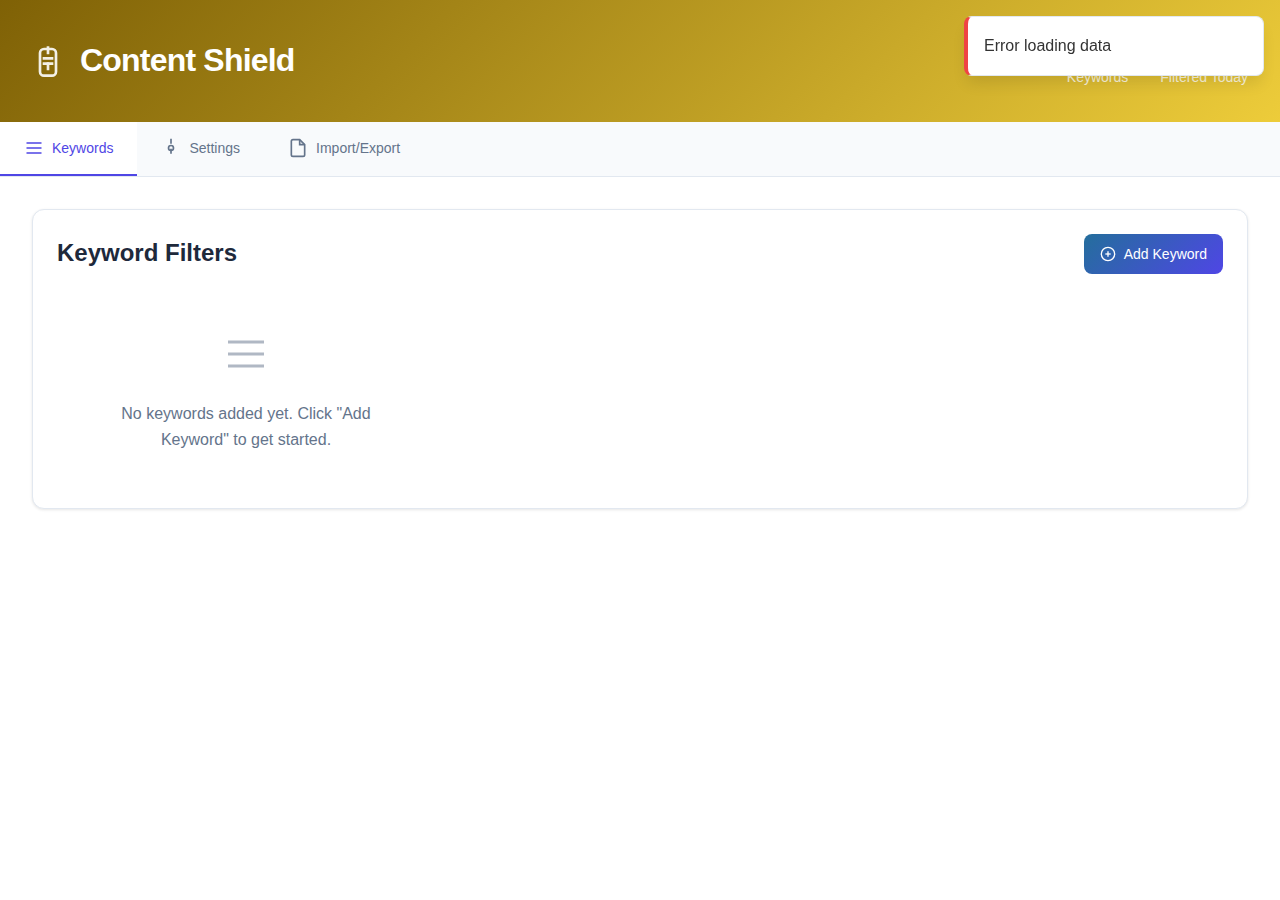
<file: options.html>
<!DOCTYPE html>
<html lang="en">
  <head>
    <meta charset="UTF-8" />
    <meta name="viewport" content="width=device-width, initial-scale=1.0" />
    <title>Content Shield - Options</title>
    <link rel="stylesheet" href="options.css" />
  </head>
  <body>
    <div class="container">
      <!-- Header -->
      <header class="header">
        <div class="header-content">
          <div class="logo">
            <svg
              width="32"
              height="32"
              viewBox="0 0 24 24"
              fill="none"
              stroke="currentColor"
              stroke-width="2"
            >
              <path
                d="M12 1v6m0 6v6m6-13a3 3 0 0 0-3-3H9a3 3 0 0 0-3 3v14a3 3 0 0 0 3 3h6a3 3 0 0 0 3-3V6Z"
              />
              <path d="M8 10h8M8 14h8" />
            </svg>
            <h1>Content Shield</h1>
          </div>
          <div class="header-stats">
            <div class="stat">
              <span class="stat-number" id="totalKeywords">0</span>
              <span class="stat-label">Keywords</span>
            </div>
            <div class="stat">
              <span class="stat-number" id="filteredToday">0</span>
              <span class="stat-label">Filtered Today</span>
            </div>
          </div>
        </div>
      </header>

      <!-- Navigation -->
      <nav class="nav">
        <button class="nav-item active" data-tab="keywords">
          <svg
            width="20"
            height="20"
            viewBox="0 0 24 24"
            fill="none"
            stroke="currentColor"
            stroke-width="2"
          >
            <path d="M3 6h18M3 12h18M3 18h18" />
          </svg>
          Keywords
        </button>
        <button class="nav-item" data-tab="settings">
          <svg
            width="20"
            height="20"
            viewBox="0 0 24 24"
            fill="none"
            stroke="currentColor"
            stroke-width="2"
          >
            <circle cx="12" cy="12" r="3" />
            <path d="M12 1v6m0 6v6" />
          </svg>
          Settings
        </button>
        <button class="nav-item" data-tab="import-export">
          <svg
            width="20"
            height="20"
            viewBox="0 0 24 24"
            fill="none"
            stroke="currentColor"
            stroke-width="2"
          >
            <path
              d="M14 2H6a2 2 0 0 0-2 2v16a2 2 0 0 0 2 2h12a2 2 0 0 0 2-2V8z"
            />
            <polyline points="14,2 14,8 20,8" />
          </svg>
          Import/Export
        </button>
      </nav>

      <!-- Main Content -->
      <main class="main">
        <!-- Keywords Tab -->
        <div class="tab-content active" id="keywords-tab">
          <div class="section">
            <div class="section-header">
              <h2>Keyword Filters</h2>
              <button class="btn btn-primary" id="addKeywordBtn">
                <svg
                  width="16"
                  height="16"
                  viewBox="0 0 24 24"
                  fill="none"
                  stroke="currentColor"
                  stroke-width="2"
                >
                  <circle cx="12" cy="12" r="10" />
                  <line x1="12" y1="8" x2="12" y2="16" />
                  <line x1="8" y1="12" x2="16" y2="12" />
                </svg>
                Add Keyword
              </button>
            </div>

            <div class="keywords-list" id="keywordsList">
              <!-- Keywords will be populated here -->
            </div>
          </div>
        </div>

        <!-- Settings Tab -->
        <div class="tab-content" id="settings-tab">
          <div class="section">
            <h2 style="margin-bottom: 8px">General Settings</h2>

            <div class="setting-group">
              <label class="setting-label">
                <span style="font-size: 16px">Default Filter Action</span>
                <select id="defaultAction" class="select">
                  <option value="hide">Hide Content</option>
                  <option value="blur">Blur Content</option>
                  <option value="flag">Flag Content</option>
                </select>
              </label>
            </div>

            <div class="setting-group">
              <label class="setting-label">
                <span style="font-size: 16px">Filter Sensitivity</span>
                <select id="sensitivity" class="select">
                  <option value="low">Low (Exact matches only)</option>
                  <option value="medium">Medium (Partial matches)</option>
                  <option value="high">High (Similar words)</option>
                </select>
              </label>
            </div>

            <div class="setting-group">
              <label class="setting-checkbox">
                <input type="checkbox" id="showStats" />
                <span class="checkmark"></span>
                Show filtering statistics
              </label>
            </div>

            <div class="setting-group">
              <label class="setting-checkbox">
                <input type="checkbox" id="enableNotifications" />
                <span class="checkmark"></span>
                Show notifications when content is filtered
              </label>
            </div>
          </div>

          <div class="section">
            <h2 style="margin-bottom: 10px">Enabled Websites</h2>
            <div class="website-toggles">
              <label class="setting-checkbox">
                <input type="checkbox" id="enableAll" checked />
                <span class="checkmark"></span>
                Enable on all websites
              </label>
              <label class="setting-checkbox">
                <input type="checkbox" id="enableYoutube" checked />
                <span class="checkmark"></span>
                YouTube
              </label>
              <label class="setting-checkbox">
                <input type="checkbox" id="enableTwitter" checked />
                <span class="checkmark"></span>
                Twitter/X
              </label>
              <label class="setting-checkbox">
                <input type="checkbox" id="enableReddit" checked />
                <span class="checkmark"></span>
                Reddit
              </label>
              <label class="setting-checkbox">
                <input type="checkbox" id="enableGoogle" checked />
                <span class="checkmark"></span>
                Google Search
              </label>
              <label class="setting-checkbox">
                <input type="checkbox" id="enableNews" checked />
                <span class="checkmark"></span>
                News Websites
              </label>
            </div>
          </div>
        </div>

        <!-- Import/Export Tab -->
        <div class="tab-content" id="import-export-tab">
          <div class="section">
            <h2 style="margin-bottom: 12px">Import & Export</h2>

            <div class="import-export-actions">
              <div class="action-card">
                <h3>Export Keywords</h3>
                <p>
                  Download your keyword list as a JSON file for backup or
                  sharing.
                </p>
                <button class="btn btn-secondary" id="exportBtn">
                  <svg
                    width="16"
                    height="16"
                    viewBox="0 0 24 24"
                    fill="none"
                    stroke="currentColor"
                    stroke-width="2"
                  >
                    <path d="M21 15v4a2 2 0 0 1-2 2H5a2 2 0 0 1-2-2v-4" />
                    <polyline points="7,10 12,15 17,10" />
                    <line x1="12" y1="15" x2="12" y2="3" />
                  </svg>
                  Export Keywords
                </button>
              </div>

              <div class="action-card">
                <h3>Import Keywords</h3>
                <p>
                  Upload a JSON file to import keywords from a backup or another
                  device.
                </p>
                <input
                  type="file"
                  id="importFile"
                  accept=".json"
                  style="display: none"
                />
                <button class="btn btn-secondary" id="importBtn">
                  <svg
                    width="16"
                    height="16"
                    viewBox="0 0 24 24"
                    fill="none"
                    stroke="currentColor"
                    stroke-width="2"
                  >
                    <path d="M21 15v4a2 2 0 0 1-2 2H5a2 2 0 0 1-2-2v-4" />
                    <polyline points="17,8 12,3 7,8" />
                    <line x1="12" y1="3" x2="12" y2="15" />
                  </svg>
                  Import Keywords
                </button>
              </div>

              <div class="action-card">
                <h3>Reset All Data</h3>
                <p>
                  Clear all keywords and settings. This action cannot be undone.
                </p>
                <button class="btn btn-danger" id="resetBtn">
                  <svg
                    width="16"
                    height="16"
                    viewBox="0 0 24 24"
                    fill="none"
                    stroke="currentColor"
                    stroke-width="2"
                  >
                    <polyline points="3,6 5,6 21,6" />
                    <path d="M19 6v14a2 2 0 0 1-2 2H7a2 2 0 0 1-2-2V6" />
                    <path d="M8 6V4a2 2 0 0 1 2-2h4a2 2 0 0 1 2 2v2" />
                  </svg>
                  Reset All Data
                </button>
              </div>
            </div>
          </div>
        </div>
      </main>

      <!-- Add/Edit Keyword Modal -->
      <div class="modal-overlay" id="keywordModal">
        <div class="modal">
          <div class="modal-header">
            <h3 id="modalTitle">Add Keyword</h3>
            <button class="modal-close" id="closeModal">
              <svg
                width="20"
                height="20"
                viewBox="0 0 24 24"
                fill="none"
                stroke="currentColor"
                stroke-width="2"
              >
                <line x1="18" y1="6" x2="6" y2="18" />
                <line x1="6" y1="6" x2="18" y2="18" />
              </svg>
            </button>
          </div>

          <div class="modal-body">
            <div class="form-group">
              <label for="keywordInput" style="font-size: 14px"
                >Keyword or phrase</label
              >
              <input
                type="text"
                id="keywordInput"
                placeholder="Enter keyword to filter..."
              />
            </div>

            <div class="form-group">
              <label for="categoryInput" style="font-size: 14px"
                >Category</label
              >
              <input
                type="text"
                id="categoryInput"
                placeholder="e.g., Politics, Sports, Adult Content"
              />
            </div>

            <div class="form-group">
              <label for="actionSelect" style="font-size: 14px"
                >Filter Action</label
              >
              <select id="actionSelect" class="select">
                <option value="hide">Hide Content</option>
                <option value="blur">Blur Content</option>
                <option value="flag">Flag Content</option>
              </select>
            </div>

            <div class="form-group">
              <label class="setting-checkbox">
                <input type="checkbox" id="enabledInput" checked />
                <span class="checkmark"></span>
                <span>Enable this filter</span>
              </label>
            </div>
          </div>

          <div class="modal-footer">
            <button class="btn btn-secondary" id="cancelBtn">Cancel</button>
            <button class="btn btn-primary" id="saveBtn">Save Keyword</button>
          </div>
        </div>
      </div>

      <!-- Toast Notifications -->
      <div class="toast-container" id="toastContainer"></div>
    </div>

    <script src="options.js"></script>
  </body>
</html>
</file>
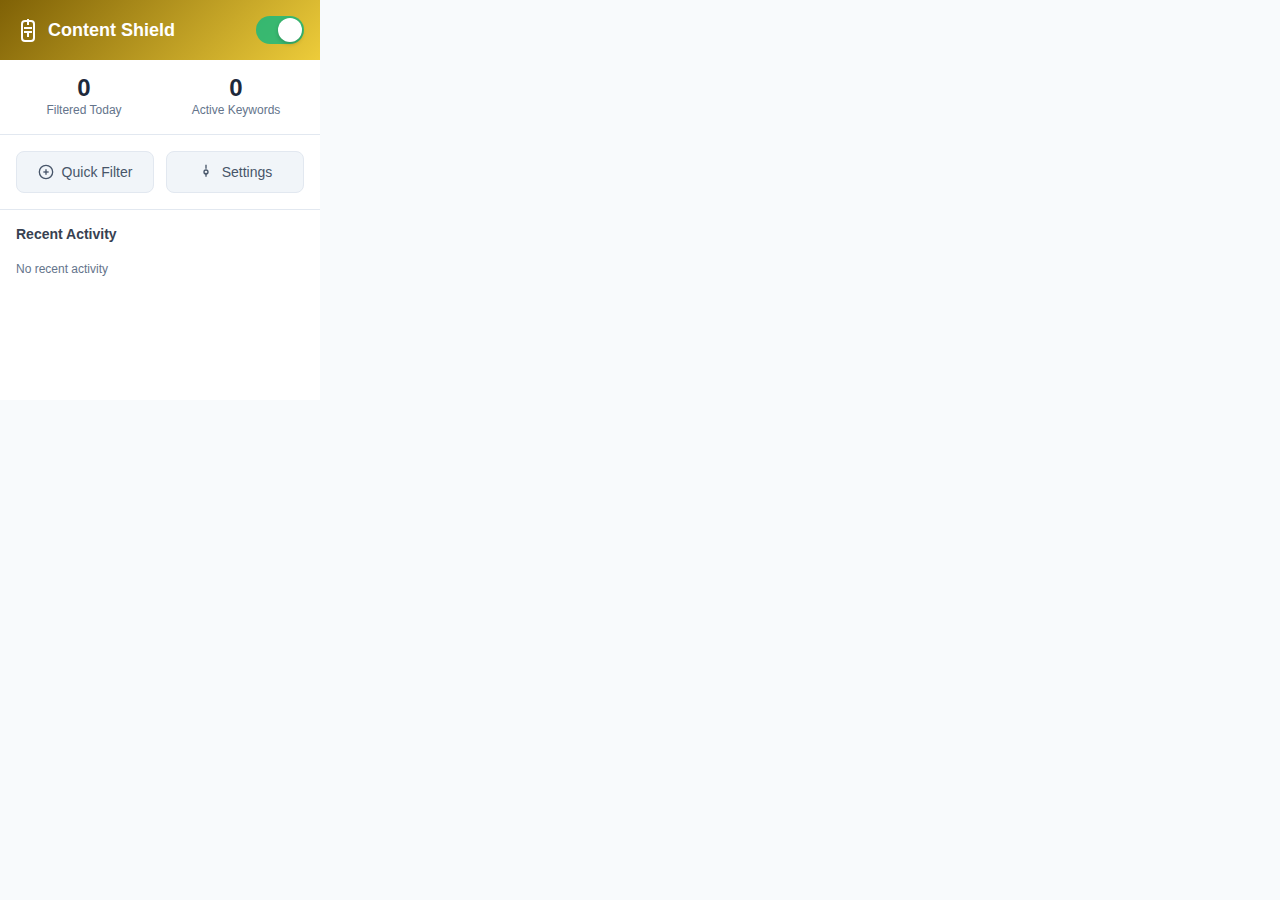
<file: popup.html>
<!DOCTYPE html>
<html lang="en">
  <head>
    <meta charset="UTF-8" />
    <meta name="viewport" content="width=device-width, initial-scale=1.0" />
    <title>Content Shield</title>
    <link rel="stylesheet" href="popup.css" />
  </head>
  <body>
    <div class="popup">
      <div class="header">
        <div class="logo">
          <svg
            width="24"
            height="24"
            viewBox="0 0 24 24"
            fill="none"
            stroke="currentColor"
            stroke-width="2"
          >
            <path
              d="M12 1v6m0 6v6m6-13a3 3 0 0 0-3-3H9a3 3 0 0 0-3 3v14a3 3 0 0 0 3 3h6a3 3 0 0 0 3-3V6Z"
            />
            <path d="M8 10h8M8 14h8" />
          </svg>
          <h1>Content Shield</h1>
        </div>
        <button class="toggle-btn" id="masterToggle">
          <span class="toggle-slider"></span>
        </button>
      </div>

      <div class="stats">
        <div class="stat-item">
          <span class="stat-number" id="filteredCount">0</span>
          <span class="stat-label">Filtered Today</span>
        </div>
        <div class="stat-item">
          <span class="stat-number" id="keywordCount">0</span>
          <span class="stat-label">Active Keywords</span>
        </div>
      </div>

      <div class="quick-actions">
        <button class="action-btn" id="addQuickFilter">
          <svg
            width="16"
            height="16"
            viewBox="0 0 24 24"
            fill="none"
            stroke="currentColor"
            stroke-width="2"
          >
            <circle cx="12" cy="12" r="10" />
            <line x1="12" y1="8" x2="12" y2="16" />
            <line x1="8" y1="12" x2="16" y2="12" />
          </svg>
          Quick Filter
        </button>
        <button class="action-btn" id="openOptions">
          <svg
            width="16"
            height="16"
            viewBox="0 0 24 24"
            fill="none"
            stroke="currentColor"
            stroke-width="2"
          >
            <circle cx="12" cy="12" r="3" />
            <path d="M12 1v6m0 6v6" />
          </svg>
          Settings
        </button>
      </div>

      <div class="recent-activity">
        <h3>Recent Activity</h3>
        <div class="activity-list" id="activityList">
          <div class="activity-item">
            <span class="activity-text">No recent activity</span>
          </div>
        </div>
      </div>

      <!-- Quick Filter Modal -->
      <div class="modal-overlay" id="quickFilterModal">
        <div class="modal">
          <div class="modal-header">
            <h3>Add Quick Filter</h3>
            <button class="modal-close" id="closeQuickModal">×</button>
          </div>
          <div class="modal-body">
            <input
              type="text"
              id="quickKeyword"
              placeholder="Enter keyword to filter..."
            />
            <select id="quickAction">
              <option value="blur">Blur Content</option>
              <option value="hide">Hide Content</option>
              <option value="flag">Flag Content</option>
            </select>
          </div>
          <div class="modal-footer">
            <button class="btn btn-secondary" id="cancelQuick">Cancel</button>
            <button class="btn btn-primary" id="saveQuick">Add Filter</button>
          </div>
        </div>
      </div>
    </div>

    <script src="popup.js"></script>
  </body>
</html>
</file>
<file: options.css>
/* Content Guardian Options Page Styles */

* {
  margin: 0;
  padding: 0;
  box-sizing: border-box;
}

body {
  font-family: -apple-system, BlinkMacSystemFont, "Segoe UI", "Roboto",
    "Cantarell", sans-serif;
  min-height: 100vh;
  color: #333;
  line-height: 1.6;
}

.container {
  margin: 0 auto;
  min-height: 100vh;
  background: white;
  box-shadow: 0 0 50px rgba(0, 0, 0, 0.1);
}

/* Header */
.header {
  background: linear-gradient(135deg, #7f6106 0%, #edcc3a 100%);
  color: white;
  padding: 2rem;
}

.header-content {
  display: flex;
  justify-content: space-between;
  align-items: center;
  flex-wrap: wrap;
  gap: 1rem;
}

.logo {
  display: flex;
  align-items: center;
  gap: 1rem;
}

.logo svg {
  opacity: 0.9;
}

.logo h1 {
  font-size: 2rem;
  font-weight: 700;
  letter-spacing: -0.025em;
}

.header-stats {
  display: flex;
  gap: 2rem;
}

.stat {
  text-align: center;
}

.stat-number {
  display: block;
  font-size: 2rem;
  font-weight: 700;
  line-height: 1;
}

.stat-label {
  font-size: 0.875rem;
  opacity: 0.8;
}

/* Navigation */
.nav {
  display: flex;
  background: #f8fafc;
  border-bottom: 1px solid #e2e8f0;
  overflow-x: auto;
}

.nav-item {
  display: flex;
  align-items: center;
  gap: 0.5rem;
  padding: 1rem 1.5rem;
  background: none;
  border: none;
  cursor: pointer;
  font-size: 0.875rem;
  font-weight: 500;
  color: #64748b;
  transition: all 0.2s ease;
  border-bottom: 2px solid transparent;
  white-space: nowrap;
}

.nav-item:hover {
  background: #e2e8f0;
  color: #475569;
}

.nav-item.active {
  color: #4f46e5;
  border-bottom-color: #4f46e5;
  background: white;
}

/* Main Content */
.main {
  padding: 2rem;
}

.tab-content {
  display: none;
}

.tab-content.active {
  display: block;
}

.section {
  background: white;
  border-radius: 12px;
  padding: 1.5rem;
  margin-bottom: 1.5rem;
  box-shadow: 0 1px 3px rgba(0, 0, 0, 0.1);
  border: 1px solid #e2e8f0;
}

.section-header {
  display: flex;
  justify-content: space-between;
  align-items: center;
  margin-bottom: 1.5rem;
  flex-wrap: wrap;
  gap: 1rem;
}

.section h2 {
  font-size: 1.5rem;
  font-weight: 600;
  color: #1e293b;
}

/* Buttons */
.btn {
  display: inline-flex;
  align-items: center;
  gap: 0.5rem;
  padding: 0.75rem 1rem;
  border: none;
  border-radius: 8px;
  font-size: 0.875rem;
  font-weight: 500;
  cursor: pointer;
  transition: all 0.2s ease;
  text-decoration: none;
}

.btn-primary {
  background: linear-gradient(135deg, #246e9c 0%, #4f46e5 100%);
  color: white;
}

.btn-primary:hover {
  transform: translateY(-1px);
  box-shadow: 0 4px 12px rgba(79, 70, 229, 0.4);
}

.btn-secondary {
  background: #f1f5f9;
  color: #475569;
  border: 1px solid #e2e8f0;
}

.btn-secondary:hover {
  background: #e2e8f0;
}

.btn-danger {
  background: #ef4444;
  color: white;
}

.btn-danger:hover {
  background: #dc2626;
  transform: translateY(-1px);
}

/* Keywords List */
.keywords-list {
  display: grid;
  gap: 1rem;
  grid-template-columns: repeat(auto-fill, minmax(300px, 1fr));
}

.keyword-card {
  background: #f8fafc;
  border: 1px solid #e2e8f0;
  border-radius: 8px;
  padding: 1rem;
  transition: all 0.2s ease;
}

.keyword-card:hover {
  border-color: #4f46e5;
  transform: translateY(-1px);
  box-shadow: 0 4px 12px rgba(0, 0, 0, 0.1);
}

.keyword-header {
  display: flex;
  justify-content: space-between;
  align-items: flex-start;
  margin-bottom: 0.5rem;
}

.keyword-text {
  font-weight: 600;
  color: #1e293b;
  word-break: break-word;
}

.keyword-actions {
  display: flex;
  gap: 0.25rem;
  flex-shrink: 0;
}

.btn-icon {
  padding: 0.25rem;
  background: none;
  border: none;
  border-radius: 4px;
  cursor: pointer;
  color: #64748b;
  transition: all 0.2s ease;
}

.btn-icon:hover {
  background: #e2e8f0;
  color: #475569;
}

.keyword-meta {
  display: flex;
  justify-content: space-between;
  align-items: center;
  font-size: 0.75rem;
  color: #64748b;
}

.keyword-category {
  background: #e0e7ff;
  color: #3730a3;
  padding: 0.25rem 0.5rem;
  border-radius: 4px;
  font-weight: 500;
}

.action-badge {
  padding: 0.25rem 0.5rem;
  border-radius: 4px;
  font-weight: 500;
  text-transform: capitalize;
}

.action-hide {
  background: #fee2e2;
  color: #991b1b;
}

.action-blur {
  background: #fef3c7;
  color: #92400e;
}

.action-flag {
  background: #dbeafe;
  color: #1e40af;
}

.keyword-toggle {
  position: relative;
  width: 44px;
  height: 24px;
  background: #e2e8f0;
  border-radius: 12px;
  cursor: pointer;
  transition: background 0.2s ease;
}

.keyword-toggle.active {
  background: #4f46e5;
}

.keyword-toggle::after {
  content: "";
  position: absolute;
  top: 2px;
  left: 2px;
  width: 20px;
  height: 20px;
  background: white;
  border-radius: 50%;
  transition: transform 0.2s ease;
  box-shadow: 0 1px 3px rgba(0, 0, 0, 0.2);
}

.keyword-toggle.active::after {
  transform: translateX(20px);
}

/* Settings */
.setting-group {
  margin-bottom: 1.5rem;
}

.setting-label {
  display: flex;
  justify-content: space-between;
  align-items: center;
  font-weight: 500;
  color: #374151;
}

.select {
  padding: 0.5rem;
  border: 1px solid #d1d5db;
  border-radius: 6px;
  background: white;
  font-size: 0.875rem;
  min-width: 180px;
}

.setting-checkbox {
  display: flex;
  align-items: center;
  gap: 0.75rem;
  cursor: pointer;
  margin-bottom: 0.75rem;
}

.setting-checkbox input[type="checkbox"] {
  display: none;
}

.checkmark {
  width: 20px;
  height: 20px;
  background-color: white; /* Background of the box itself */
  border: 1px solid black;
  border-radius: 4px;
  margin-right: 10px;
  display: inline-block;
  position: relative;
  transition: background-color 0.2s ease, border-color 0.2s ease;
  flex-shrink: 0;
}

.setting-checkbox input[type="checkbox"]:checked + .checkmark {
  background: #4f46e5;
  border-color: #4f46e5;
}

.setting-checkbox input[type="checkbox"]:checked + .checkmark::after {
  content: "";
  position: absolute;
  left: 6px;
  top: 2px;
  width: 4px;
  height: 8px;
  border: solid white;
  border-width: 0 2px 2px 0;
  transform: rotate(45deg);
}

.website-toggles {
  display: grid;
  grid-template-columns: repeat(auto-fit, minmax(200px, 1fr));
  gap: 1rem;
}

/* Import/Export */
.import-export-actions {
  display: grid;
  gap: 1.5rem;
  grid-template-columns: repeat(auto-fit, minmax(300px, 1fr));
}

.action-card {
  background: #f8fafc;
  border: 1px solid #e2e8f0;
  border-radius: 8px;
  padding: 1.5rem;
}

.action-card h3 {
  font-size: 1.125rem;
  font-weight: 600;
  color: #1e293b;
  margin-bottom: 0.5rem;
}

.action-card p {
  color: #64748b;
  margin-bottom: 1rem;
  font-size: 0.875rem;
}

/* Modal */
.modal-overlay {
  position: fixed;
  top: 0;
  left: 0;
  right: 0;
  bottom: 0;
  background: rgba(0, 0, 0, 0.5);
  display: none;
  align-items: center;
  justify-content: center;
  z-index: 1000;
  padding: 1rem;
}

.modal-overlay.active {
  display: flex;
}

.modal {
  background: white;
  border-radius: 12px;
  width: 100%;
  max-width: 500px;
  max-height: 90vh;
  overflow-y: auto;
  box-shadow: 0 20px 25px -5px rgba(0, 0, 0, 0.1);
}

.modal-header {
  display: flex;
  justify-content: space-between;
  align-items: center;
  padding: 1.5rem;
  border-bottom: 1px solid #e2e8f0;
}

.modal-header h3 {
  font-size: 1.25rem;
  font-weight: 600;
  color: #1e293b;
}

.modal-close {
  background: none;
  border: none;
  cursor: pointer;
  color: #64748b;
  padding: 0.25rem;
  border-radius: 4px;
  transition: all 0.2s ease;
}

.modal-close:hover {
  background: #f1f5f9;
  color: #475569;
}

.modal-body {
  padding: 1.5rem;
}

.modal-footer {
  display: flex;
  justify-content: flex-end;
  gap: 0.75rem;
  padding: 1.5rem;
  border-top: 1px solid #e2e8f0;
}

.form-group {
  margin-bottom: 1.5rem;
}

.form-group label {
  display: block;
  font-weight: 500;
  color: #374151;
  margin-bottom: 0.5rem;
}

.form-group input,
.form-group select {
  width: 100%;
  padding: 0.75rem;
  border: 1px solid #d1d5db;
  border-radius: 6px;
  font-size: 0.875rem;
  transition: border-color 0.2s ease;
}

.form-group input:focus,
.form-group select:focus {
  outline: none;
  border-color: #4f46e5;
  box-shadow: 0 0 0 3px rgba(79, 70, 229, 0.1);
}

/* Toast Notifications */
.toast-container {
  position: fixed;
  top: 1rem;
  right: 1rem;
  z-index: 2000;
  display: flex;
  flex-direction: column;
  gap: 0.5rem;
}

.toast {
  background: white;
  border-radius: 8px;
  padding: 1rem;
  box-shadow: 0 10px 15px -3px rgba(0, 0, 0, 0.1);
  border: 1px solid #e2e8f0;
  min-width: 300px;
  animation: slideIn 0.3s ease;
}

.toast.success {
  border-left: 4px solid #10b981;
}

.toast.error {
  border-left: 4px solid #ef4444;
}

.toast.info {
  border-left: 4px solid #3b82f6;
}

@keyframes slideIn {
  from {
    transform: translateX(100%);
    opacity: 0;
  }
  to {
    transform: translateX(0);
    opacity: 1;
  }
}

/* Responsive Design */
@media (max-width: 768px) {
  .container {
    margin: 0;
  }

  .header {
    padding: 1rem;
  }

  .header-content {
    flex-direction: column;
    text-align: center;
  }

  .logo h1 {
    font-size: 1.5rem;
  }

  .main {
    padding: 1rem;
  }

  .nav {
    flex-wrap: wrap;
  }

  .section-header {
    flex-direction: column;
    align-items: stretch;
  }

  .keywords-list {
    grid-template-columns: 1fr;
  }

  .import-export-actions {
    grid-template-columns: 1fr;
  }

  .website-toggles {
    grid-template-columns: 1fr;
  }
}
</file>
<file: popup.css>
/* Content Guardian Popup Styles */

* {
  margin: 0;
  padding: 0;
  box-sizing: border-box;
}

body {
  font-family: -apple-system, BlinkMacSystemFont, "Segoe UI", "Roboto",
    sans-serif;
  width: 320px;
  background: #f8fafc;
}

.popup {
  background: white;
  min-height: 400px;
}

/* Header */
.header {
  background: linear-gradient(135deg, #7f6106 0%, #edcc3a 100%);
  color: white;
  padding: 1rem;
  display: flex;
  justify-content: space-between;
  align-items: center;
}

.logo {
  display: flex;
  align-items: center;
  gap: 0.5rem;
}

.logo h1 {
  font-size: 1.125rem;
  font-weight: 600;
}

.toggle-btn {
  width: 48px;
  height: 28px;
  background: rgba(255, 255, 255, 0.2);
  border: none;
  border-radius: 14px;
  cursor: pointer;
  position: relative;
  transition: background 0.2s ease;
}

.toggle-btn.active {
  background: rgba(16, 185, 129, 0.8);
}

.toggle-slider {
  position: absolute;
  top: 2px;
  left: 2px;
  width: 24px;
  height: 24px;
  background: white;
  border-radius: 50%;
  transition: transform 0.2s ease;
  box-shadow: 0 2px 4px rgba(0, 0, 0, 0.2);
}

.toggle-btn.active .toggle-slider {
  transform: translateX(20px);
}

/* Stats */
.stats {
  display: grid;
  grid-template-columns: 1fr 1fr;
  gap: 1rem;
  padding: 1rem;
  border-bottom: 1px solid #e2e8f0;
}

.stat-item {
  text-align: center;
}

.stat-number {
  display: block;
  font-size: 1.5rem;
  font-weight: 700;
  color: #1e293b;
  line-height: 1;
}

.stat-label {
  font-size: 0.75rem;
  color: #64748b;
  margin-top: 0.25rem;
}

/* Quick Actions */
.quick-actions {
  display: grid;
  grid-template-columns: 1fr 1fr;
  gap: 0.75rem;
  padding: 1rem;
  border-bottom: 1px solid #e2e8f0;
}

.action-btn {
  display: flex;
  align-items: center;
  justify-content: center;
  gap: 0.5rem;
  padding: 0.75rem;
  background: #f1f5f9;
  border: 1px solid #e2e8f0;
  border-radius: 8px;
  font-size: 0.875rem;
  font-weight: 500;
  color: #475569;
  cursor: pointer;
  transition: all 0.2s ease;
}

.action-btn:hover {
  background: #e2e8f0;
  border-color: #cbd5e1;
}

/* Recent Activity */
.recent-activity {
  padding: 1rem;
}

.recent-activity h3 {
  font-size: 0.875rem;
  font-weight: 600;
  color: #374151;
  margin-bottom: 0.75rem;
}

.activity-list {
  max-height: 150px;
  overflow-y: auto;
}

.activity-item {
  padding: 0.5rem 0;
  border-bottom: 1px solid #f1f5f9;
  font-size: 0.75rem;
  color: #64748b;
}

.activity-item:last-child {
  border-bottom: none;
}

.activity-text {
  display: block;
}

.activity-site {
  color: #4f46e5;
  font-weight: 500;
}

.activity-time {
  color: #9ca3af;
  font-size: 0.6875rem;
}

/* Modal */
.modal-overlay {
  position: fixed;
  top: 0;
  left: 0;
  right: 0;
  bottom: 0;
  background: rgba(0, 0, 0, 0.5);
  display: none;
  align-items: center;
  justify-content: center;
  z-index: 1000;
}

.modal-overlay.active {
  display: flex;
}

.modal {
  background: white;
  border-radius: 8px;
  width: 280px;
  box-shadow: 0 10px 25px rgba(0, 0, 0, 0.2);
}

.modal-header {
  display: flex;
  justify-content: space-between;
  align-items: center;
  padding: 1rem;
  border-bottom: 1px solid #e2e8f0;
}

.modal-header h3 {
  font-size: 1rem;
  font-weight: 600;
  color: #1e293b;
}

.modal-close {
  background: none;
  border: none;
  font-size: 1.25rem;
  cursor: pointer;
  color: #64748b;
  width: 24px;
  height: 24px;
  display: flex;
  align-items: center;
  justify-content: center;
  border-radius: 4px;
}

.modal-close:hover {
  background: #f1f5f9;
}

.modal-body {
  padding: 1rem;
  display: flex;
  flex-direction: column;
  gap: 0.75rem;
}

.modal-body input,
.modal-body select {
  padding: 0.5rem;
  border: 1px solid #d1d5db;
  border-radius: 6px;
  font-size: 0.875rem;
}

.modal-body input:focus,
.modal-body select:focus {
  outline: none;
  border-color: #4f46e5;
  box-shadow: 0 0 0 3px rgba(79, 70, 229, 0.1);
}

.modal-footer {
  display: flex;
  justify-content: flex-end;
  gap: 0.5rem;
  padding: 1rem;
  border-top: 1px solid #e2e8f0;
}

.btn {
  padding: 0.5rem 0.75rem;
  border: none;
  border-radius: 6px;
  font-size: 0.875rem;
  font-weight: 500;
  cursor: pointer;
  transition: all 0.2s ease;
}

.btn-primary {
  background: #4f46e5;
  color: white;
}

.btn-primary:hover {
  background: #4338ca;
}

.btn-secondary {
  background: #f1f5f9;
  color: #475569;
  border: 1px solid #e2e8f0;
}

.btn-secondary:hover {
  background: #e2e8f0;
}

/* Scrollbar */
.activity-list::-webkit-scrollbar {
  width: 4px;
}

.activity-list::-webkit-scrollbar-track {
  background: #f1f5f9;
  border-radius: 2px;
}

.activity-list::-webkit-scrollbar-thumb {
  background: #cbd5e1;
  border-radius: 2px;
}

.activity-list::-webkit-scrollbar-thumb:hover {
  background: #94a3b8;
}
</file>
